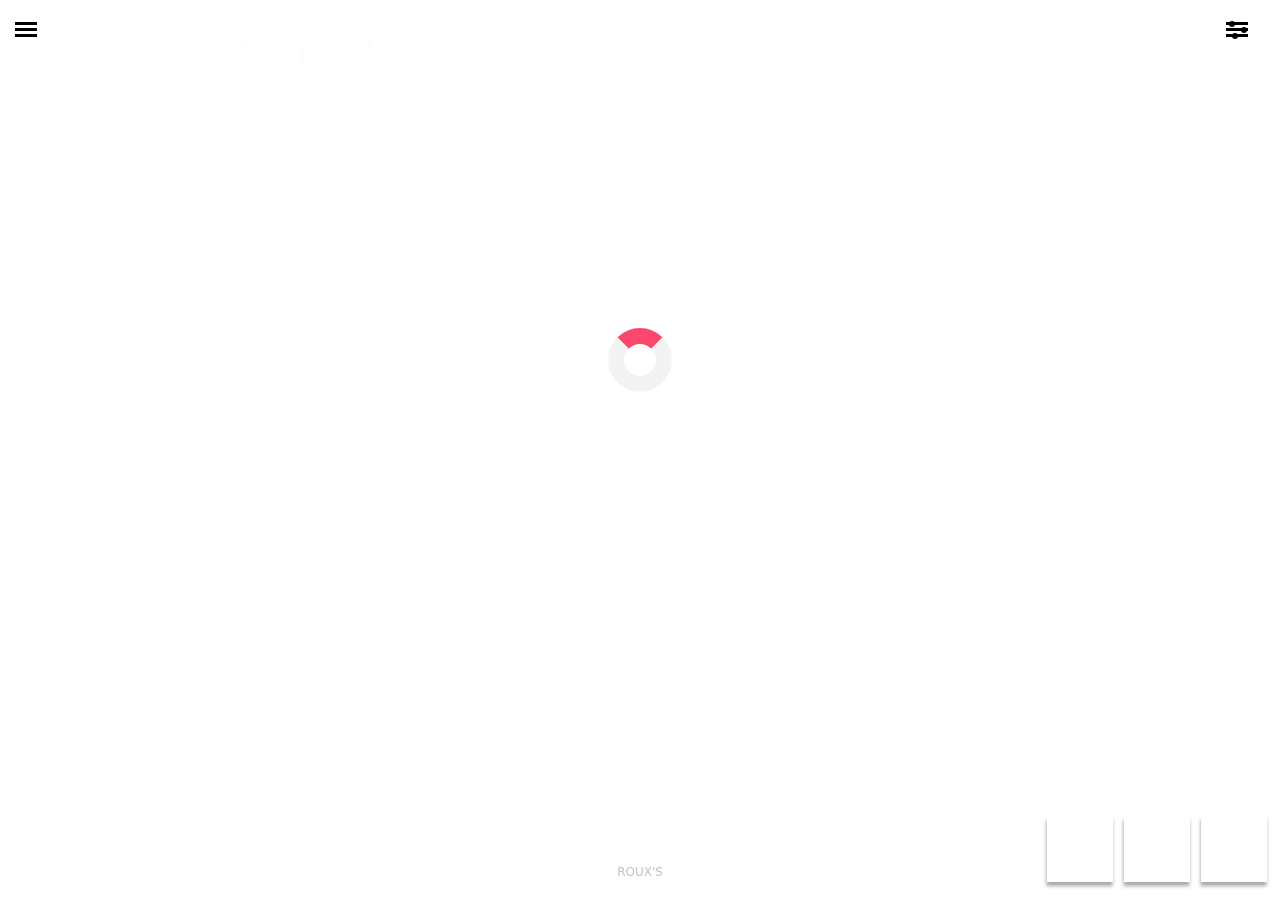
<file: index.html>
<!DOCTYPE html>
<html lang="en">
  <head>
    <meta charset="utf-8" />
    <meta name="viewport" content="width=device-width, initial-scale=1.0" />
    <title>ROUX'S NFT Gallery</title>
    <link
  rel="apple-touch-icon"
  sizes="57x57"
  href="img/icon/apple-icon-57x57.png"
/>
<link
  rel="apple-touch-icon"
  sizes="60x60"
  href="img/icon/apple-icon-60x60.png"
/>
<link
  rel="apple-touch-icon"
  sizes="72x72"
  href="img/icon/apple-icon-72x72.png"
/>
<link
  rel="apple-touch-icon"
  sizes="76x76"
  href="img/icon/apple-icon-76x76.png"
/>
<link
  rel="apple-touch-icon"
  sizes="114x114"
  href="img/icon/apple-icon-114x114.png"
/>
<link
  rel="apple-touch-icon"
  sizes="120x120"
  href="img/icon/apple-icon-120x120.png"
/>
<link
  rel="apple-touch-icon"
  sizes="144x144"
  href="img/icon/apple-icon-144x144.png"
/>
<link
  rel="apple-touch-icon"
  sizes="152x152"
  href="img/icon/apple-icon-152x152.png"
/>
<link
  rel="apple-touch-icon"
  sizes="180x180"
  href="img/icon/apple-icon-180x180.png"
/>
<link
  rel="icon"
  type="image/png"
  sizes="192x192"
  href="img/icon/android-icon-192x192.png"
/>
<link
  rel="icon"
  type="image/png"
  sizes="32x32"
  href="img/icon/favicon-32x32.png"
/>
<link
  rel="icon"
  type="image/png"
  sizes="96x96"
  href="img/icon/favicon-96x96.png"
/>
<link
  rel="icon"
  type="image/png"
  sizes="16x16"
  href="img/icon/favicon-16x16.png"
/>
<link rel="manifest" href="img/icon/manifest.json" />
<meta name="msapplication-TileColor" content="#ffffff" />
<meta name="msapplication-TileImage" content="img/icon/ms-icon-144x144.png" />
<meta content="img/icon/browserconfig.xml" name="msapplication-config" />
<meta name="theme-color" content="#ffffff" />

    <link href="css/style.css" rel="stylesheet" />
  <link rel="preload" href="https://i.seadn.io/gcs/files/5c4811571636a7dc74a3a1348f6153eb.jpg?auto=format&w=1920" as="image" />
<link rel="preload" href="https://i.seadn.io/gcs/files/513e7a757e3d2f49551c4388238f15e0.png?auto=format&w=1920" as="image" />
<link rel="preload" href="https://i.seadn.io/gcs/files/bf8667db29b1ec5d39a3b8722381f200.png?auto=format&w=1920" as="image" />
<link rel="preload" href="https://i.seadn.io/gcs/files/130020426a19321deca9bbe7abb195d9.png?auto=format&w=1920" as="image" />
<link rel="preload" href="https://i.seadn.io/gcs/files/77a75f4fe7370e318798e4c85c5a6feb.png?auto=format&w=1920" as="image" />
<link rel="preload" href="img/white.jpg" as="image" />
</head>
  <body>
    <!-- Menu -->
    <input type="checkbox" class="open-menu" id="open-menu" />
    <label for="open-menu" class="menu-icon-toggle">
      <div class="menu-icon menu-icon-diagonal part-1"></div>
      <div class="menu-icon menu-icon-horizontal"></div>
      <div class="menu-icon menu-icon-diagonal part-2"></div>
    </label>
    <div id="sidebar-menu">
      <ul class="sidebar-menu-inner">
        <li>
          <a href="https://rouxs.art/">ROUX'S</a><span>Art for everyone</span>
        </li>
        <li class="disabled"><a href="#">Connect</a></li>
        <li class="disabled">
          <a href="#">Go to NFT</a>
        </li>
        <li class="disabled">
          <a href="#">Go to Collection</a>
        </li>
        <li class="disabled">
          <a href="#">Go to Artist</a>
        </li>
        <li>
          <a href="about.html">About</a>
        </li>
        <li>
          <a href="help.html">Help</a>
        </li>
        <li class="desktop-only">
          <div class="social-icon black-fill">
            <a href="https://discord.gg/4KnRPuVMCX" target="_blank">
              <svg
                role="img"
                viewBox="0 0 24 24"
                xmlns="http://www.w3.org/2000/svg"
              >
                <title>Discord</title>
                <path
                  d="M20.317 4.3698a19.7913 19.7913 0 00-4.8851-1.5152.0741.0741 0 00-.0785.0371c-.211.3753-.4447.8648-.6083 1.2495-1.8447-.2762-3.68-.2762-5.4868 0-.1636-.3933-.4058-.8742-.6177-1.2495a.077.077 0 00-.0785-.037 19.7363 19.7363 0 00-4.8852 1.515.0699.0699 0 00-.0321.0277C.5334 9.0458-.319 13.5799.0992 18.0578a.0824.0824 0 00.0312.0561c2.0528 1.5076 4.0413 2.4228 5.9929 3.0294a.0777.0777 0 00.0842-.0276c.4616-.6304.8731-1.2952 1.226-1.9942a.076.076 0 00-.0416-.1057c-.6528-.2476-1.2743-.5495-1.8722-.8923a.077.077 0 01-.0076-.1277c.1258-.0943.2517-.1923.3718-.2914a.0743.0743 0 01.0776-.0105c3.9278 1.7933 8.18 1.7933 12.0614 0a.0739.0739 0 01.0785.0095c.1202.099.246.1981.3728.2924a.077.077 0 01-.0066.1276 12.2986 12.2986 0 01-1.873.8914.0766.0766 0 00-.0407.1067c.3604.698.7719 1.3628 1.225 1.9932a.076.076 0 00.0842.0286c1.961-.6067 3.9495-1.5219 6.0023-3.0294a.077.077 0 00.0313-.0552c.5004-5.177-.8382-9.6739-3.5485-13.6604a.061.061 0 00-.0312-.0286zM8.02 15.3312c-1.1825 0-2.1569-1.0857-2.1569-2.419 0-1.3332.9555-2.4189 2.157-2.4189 1.2108 0 2.1757 1.0952 2.1568 2.419 0 1.3332-.9555 2.4189-2.1569 2.4189zm7.9748 0c-1.1825 0-2.1569-1.0857-2.1569-2.419 0-1.3332.9554-2.4189 2.1569-2.4189 1.2108 0 2.1757 1.0952 2.1568 2.419 0 1.3332-.946 2.4189-2.1568 2.4189Z"
                />
              </svg>
            </a>
          </div>
          <div class="social-icon black-fill">
            <a
              href="https://www.instagram.com/juliarouxbennett"
              target="_blank"
            >
              <svg
                role="img"
                viewBox="0 0 24 24"
                xmlns="http://www.w3.org/2000/svg"
              >
                <title>Instagram</title>
                <path
                  d="M12 0C8.74 0 8.333.015 7.053.072 5.775.132 4.905.333 4.14.63c-.789.306-1.459.717-2.126 1.384S.935 3.35.63 4.14C.333 4.905.131 5.775.072 7.053.012 8.333 0 8.74 0 12s.015 3.667.072 4.947c.06 1.277.261 2.148.558 2.913.306.788.717 1.459 1.384 2.126.667.666 1.336 1.079 2.126 1.384.766.296 1.636.499 2.913.558C8.333 23.988 8.74 24 12 24s3.667-.015 4.947-.072c1.277-.06 2.148-.262 2.913-.558.788-.306 1.459-.718 2.126-1.384.666-.667 1.079-1.335 1.384-2.126.296-.765.499-1.636.558-2.913.06-1.28.072-1.687.072-4.947s-.015-3.667-.072-4.947c-.06-1.277-.262-2.149-.558-2.913-.306-.789-.718-1.459-1.384-2.126C21.319 1.347 20.651.935 19.86.63c-.765-.297-1.636-.499-2.913-.558C15.667.012 15.26 0 12 0zm0 2.16c3.203 0 3.585.016 4.85.071 1.17.055 1.805.249 2.227.415.562.217.96.477 1.382.896.419.42.679.819.896 1.381.164.422.36 1.057.413 2.227.057 1.266.07 1.646.07 4.85s-.015 3.585-.074 4.85c-.061 1.17-.256 1.805-.421 2.227-.224.562-.479.96-.899 1.382-.419.419-.824.679-1.38.896-.42.164-1.065.36-2.235.413-1.274.057-1.649.07-4.859.07-3.211 0-3.586-.015-4.859-.074-1.171-.061-1.816-.256-2.236-.421-.569-.224-.96-.479-1.379-.899-.421-.419-.69-.824-.9-1.38-.165-.42-.359-1.065-.42-2.235-.045-1.26-.061-1.649-.061-4.844 0-3.196.016-3.586.061-4.861.061-1.17.255-1.814.42-2.234.21-.57.479-.96.9-1.381.419-.419.81-.689 1.379-.898.42-.166 1.051-.361 2.221-.421 1.275-.045 1.65-.06 4.859-.06l.045.03zm0 3.678c-3.405 0-6.162 2.76-6.162 6.162 0 3.405 2.76 6.162 6.162 6.162 3.405 0 6.162-2.76 6.162-6.162 0-3.405-2.76-6.162-6.162-6.162zM12 16c-2.21 0-4-1.79-4-4s1.79-4 4-4 4 1.79 4 4-1.79 4-4 4zm7.846-10.405c0 .795-.646 1.44-1.44 1.44-.795 0-1.44-.646-1.44-1.44 0-.794.646-1.439 1.44-1.439.793-.001 1.44.645 1.44 1.439z"
                />
              </svg>
            </a>
          </div>
          <div class="social-icon black-fill">
            <a href="https://twitter.com/Juliarouxnft" target="_blank">
              <svg
                role="img"
                viewBox="0 0 24 24"
                xmlns="http://www.w3.org/2000/svg"
              >
                <title>Twitter</title>
                <path
                  d="M23.953 4.57a10 10 0 01-2.825.775 4.958 4.958 0 002.163-2.723c-.951.555-2.005.959-3.127 1.184a4.92 4.92 0 00-8.384 4.482C7.69 8.095 4.067 6.13 1.64 3.162a4.822 4.822 0 00-.666 2.475c0 1.71.87 3.213 2.188 4.096a4.904 4.904 0 01-2.228-.616v.06a4.923 4.923 0 003.946 4.827 4.996 4.996 0 01-2.212.085 4.936 4.936 0 004.604 3.417 9.867 9.867 0 01-6.102 2.105c-.39 0-.779-.023-1.17-.067a13.995 13.995 0 007.557 2.209c9.053 0 13.998-7.496 13.998-13.985 0-.21 0-.42-.015-.63A9.935 9.935 0 0024 4.59z"
                />
              </svg>
            </a>
          </div>
        </li>
      </ul>
    </div>
    <!-- Logo -->
    <div class="logo-container">
      <a class="logo-link" href="https://rouxs.art/" title="ROUX'S Home"
        ><img src="img/rouxs-logo.png" alt="ROUX'S NFT Gallery Home" />
      </a>
    </div>
    <!-- Filters -->
    <input type="checkbox" class="open-filters-menu" id="open-filters-menu" />
    <label for="open-filters-menu" class="filters-icon-toggle">
      <div class="filters-icon filters-icon-diagonal part-1"></div>
      <div class="filters-icon filters-icon-horizontal"></div>
      <div class="filters-icon filters-icon-diagonal part-2"></div>
    </label>
    <div id="filters-menu">
      <ul class="filters-menu-inner">
        <li class="filters-menu-categories-rouxs-title">
          <a href="https://rouxs.art/">ROUX'S</a><span>Art for everyone</span>
        </li>
        <li class="filters-menu-categories-title">Filter by category</li>
        <li class="filters-category all active">All</li>
        <li class="filters-category horror">Horror</li>
        <li class="filters-category action">Action</li>
        <li class="filters-category comedy">Comedy</li>
        <li class="filters-category adventure">Adventure</li>
        <li class="filters-category dramatic">Dramatic</li>
        <li class="filters-category romance">Romance</li>
        <li class="filters-category animation">Animation</li>
        <li class="filters-category sensualy">Sensualy</li>
      </ul>
    </div>
    <div class="page"><div id="vertical-carousel" class="carousel">
    <a class="romance" href="https://opensea.io/assets/ethereum/0x495f947276749ce646f68ac8c248420045cb7b5e/58823941570320015409893034331621013598525070079628590738072100093101319651329/" target="_blank" ><div class="carousel-item active" style="background-image: url(https://i.seadn.io/gcs/files/5c4811571636a7dc74a3a1348f6153eb.jpg?auto=format&w=1920);background-position: 20% 90%" ""></div></a>
<a class="animation" href="https://opensea.io/assets/ethereum/0x495f947276749ce646f68ac8c248420045cb7b5e/79676162563385138149205193539284923025124505264502668177815657814941029629953/" target="_blank" ><div class="carousel-item" style="background-image: url(https://i.seadn.io/gcs/files/513e7a757e3d2f49551c4388238f15e0.png?auto=format&w=1920);background-position: 10% 50%" ""></div></a>
<a class="dramatic" href="https://opensea.io/assets/ethereum/0x495f947276749ce646f68ac8c248420045cb7b5e/79676162563385138149205193539284923025124505264502668177815657828135169163265/" target="_blank" ><div class="carousel-item side-icon-menu-color-#FC466B" style="background-image: url(https://i.seadn.io/gcs/files/bf8667db29b1ec5d39a3b8722381f200.png?auto=format&w=1920);" " logo-color-filter="invert(41%) sepia(74%) saturate(3643%) hue-rotate(325deg) brightness(107%) contrast(98%)""></div></a>
<a class="sensualy" href="https://opensea.io/assets/ethereum/0x495f947276749ce646f68ac8c248420045cb7b5e/58823941570320015409893034331621013598525070079628590738072100082106203373668/" target="_blank" ><div class="carousel-item" style="background-image: url(https://i.seadn.io/gcs/files/130020426a19321deca9bbe7abb195d9.png?auto=format&w=1920);background-position: 20% 70%" ""></div></a>
<a class="sensualy" href="https://opensea.io/assets/ethereum/0x495f947276749ce646f68ac8c248420045cb7b5e/58823941570320015409893034331621013598525070079628590738072100078807668490340/" target="_blank" ><div class="carousel-item" style="background-image: url(https://i.seadn.io/gcs/files/77a75f4fe7370e318798e4c85c5a6feb.png?auto=format&w=1920);background-position: 20% 70%" ""></div></a>
<a class="" href="#" target="_blank" onclick="return false;"><div class="carousel-item last" style="background-image: url(img/white.jpg);" ""><div class="last-carousel-item-content">ROUX'S - Art for everyone.</div>;</div></a>

  </div>
</div>
</div>
  <!-- Footer -->
<div class="social-icons-container">
  <div class="social-icon ">
    <a href="https://discord.gg/4KnRPuVMCX" target="_blank">
      <svg role="img" viewBox="0 0 24 24" xmlns="http://www.w3.org/2000/svg">
        <title>Discord</title>
        <path
          d="M20.317 4.3698a19.7913 19.7913 0 00-4.8851-1.5152.0741.0741 0 00-.0785.0371c-.211.3753-.4447.8648-.6083 1.2495-1.8447-.2762-3.68-.2762-5.4868 0-.1636-.3933-.4058-.8742-.6177-1.2495a.077.077 0 00-.0785-.037 19.7363 19.7363 0 00-4.8852 1.515.0699.0699 0 00-.0321.0277C.5334 9.0458-.319 13.5799.0992 18.0578a.0824.0824 0 00.0312.0561c2.0528 1.5076 4.0413 2.4228 5.9929 3.0294a.0777.0777 0 00.0842-.0276c.4616-.6304.8731-1.2952 1.226-1.9942a.076.076 0 00-.0416-.1057c-.6528-.2476-1.2743-.5495-1.8722-.8923a.077.077 0 01-.0076-.1277c.1258-.0943.2517-.1923.3718-.2914a.0743.0743 0 01.0776-.0105c3.9278 1.7933 8.18 1.7933 12.0614 0a.0739.0739 0 01.0785.0095c.1202.099.246.1981.3728.2924a.077.077 0 01-.0066.1276 12.2986 12.2986 0 01-1.873.8914.0766.0766 0 00-.0407.1067c.3604.698.7719 1.3628 1.225 1.9932a.076.076 0 00.0842.0286c1.961-.6067 3.9495-1.5219 6.0023-3.0294a.077.077 0 00.0313-.0552c.5004-5.177-.8382-9.6739-3.5485-13.6604a.061.061 0 00-.0312-.0286zM8.02 15.3312c-1.1825 0-2.1569-1.0857-2.1569-2.419 0-1.3332.9555-2.4189 2.157-2.4189 1.2108 0 2.1757 1.0952 2.1568 2.419 0 1.3332-.9555 2.4189-2.1569 2.4189zm7.9748 0c-1.1825 0-2.1569-1.0857-2.1569-2.419 0-1.3332.9554-2.4189 2.1569-2.4189 1.2108 0 2.1757 1.0952 2.1568 2.419 0 1.3332-.946 2.4189-2.1568 2.4189Z"
        />
      </svg>
    </a>
  </div>
  <div class="social-icon ">
    <a href="https://www.instagram.com/juliarouxbennett" target="_blank">
      <svg role="img" viewBox="0 0 24 24" xmlns="http://www.w3.org/2000/svg">
        <title>Instagram</title>
        <path
          d="M12 0C8.74 0 8.333.015 7.053.072 5.775.132 4.905.333 4.14.63c-.789.306-1.459.717-2.126 1.384S.935 3.35.63 4.14C.333 4.905.131 5.775.072 7.053.012 8.333 0 8.74 0 12s.015 3.667.072 4.947c.06 1.277.261 2.148.558 2.913.306.788.717 1.459 1.384 2.126.667.666 1.336 1.079 2.126 1.384.766.296 1.636.499 2.913.558C8.333 23.988 8.74 24 12 24s3.667-.015 4.947-.072c1.277-.06 2.148-.262 2.913-.558.788-.306 1.459-.718 2.126-1.384.666-.667 1.079-1.335 1.384-2.126.296-.765.499-1.636.558-2.913.06-1.28.072-1.687.072-4.947s-.015-3.667-.072-4.947c-.06-1.277-.262-2.149-.558-2.913-.306-.789-.718-1.459-1.384-2.126C21.319 1.347 20.651.935 19.86.63c-.765-.297-1.636-.499-2.913-.558C15.667.012 15.26 0 12 0zm0 2.16c3.203 0 3.585.016 4.85.071 1.17.055 1.805.249 2.227.415.562.217.96.477 1.382.896.419.42.679.819.896 1.381.164.422.36 1.057.413 2.227.057 1.266.07 1.646.07 4.85s-.015 3.585-.074 4.85c-.061 1.17-.256 1.805-.421 2.227-.224.562-.479.96-.899 1.382-.419.419-.824.679-1.38.896-.42.164-1.065.36-2.235.413-1.274.057-1.649.07-4.859.07-3.211 0-3.586-.015-4.859-.074-1.171-.061-1.816-.256-2.236-.421-.569-.224-.96-.479-1.379-.899-.421-.419-.69-.824-.9-1.38-.165-.42-.359-1.065-.42-2.235-.045-1.26-.061-1.649-.061-4.844 0-3.196.016-3.586.061-4.861.061-1.17.255-1.814.42-2.234.21-.57.479-.96.9-1.381.419-.419.81-.689 1.379-.898.42-.166 1.051-.361 2.221-.421 1.275-.045 1.65-.06 4.859-.06l.045.03zm0 3.678c-3.405 0-6.162 2.76-6.162 6.162 0 3.405 2.76 6.162 6.162 6.162 3.405 0 6.162-2.76 6.162-6.162 0-3.405-2.76-6.162-6.162-6.162zM12 16c-2.21 0-4-1.79-4-4s1.79-4 4-4 4 1.79 4 4-1.79 4-4 4zm7.846-10.405c0 .795-.646 1.44-1.44 1.44-.795 0-1.44-.646-1.44-1.44 0-.794.646-1.439 1.44-1.439.793-.001 1.44.645 1.44 1.439z"
        />
      </svg>
    </a>
  </div>
  <div class="social-icon ">
    <a href="https://twitter.com/Juliarouxnft" target="_blank">
      <svg role="img" viewBox="0 0 24 24" xmlns="http://www.w3.org/2000/svg">
        <title>Twitter</title>
        <path
          d="M23.953 4.57a10 10 0 01-2.825.775 4.958 4.958 0 002.163-2.723c-.951.555-2.005.959-3.127 1.184a4.92 4.92 0 00-8.384 4.482C7.69 8.095 4.067 6.13 1.64 3.162a4.822 4.822 0 00-.666 2.475c0 1.71.87 3.213 2.188 4.096a4.904 4.904 0 01-2.228-.616v.06a4.923 4.923 0 003.946 4.827 4.996 4.996 0 01-2.212.085 4.936 4.936 0 004.604 3.417 9.867 9.867 0 01-6.102 2.105c-.39 0-.779-.023-1.17-.067a13.995 13.995 0 007.557 2.209c9.053 0 13.998-7.496 13.998-13.985 0-.21 0-.42-.015-.63A9.935 9.935 0 0024 4.59z"
        />
      </svg>
    </a>
  </div>
</div>
<footer class="footer">
  <p class="copyright">ROUX'S</p>
</footer>
<script src="js/index.js"></script>
<script src="js/carousel.js"></script>
<script src="js/filters.js"></script>
</body>
</html>
</file>
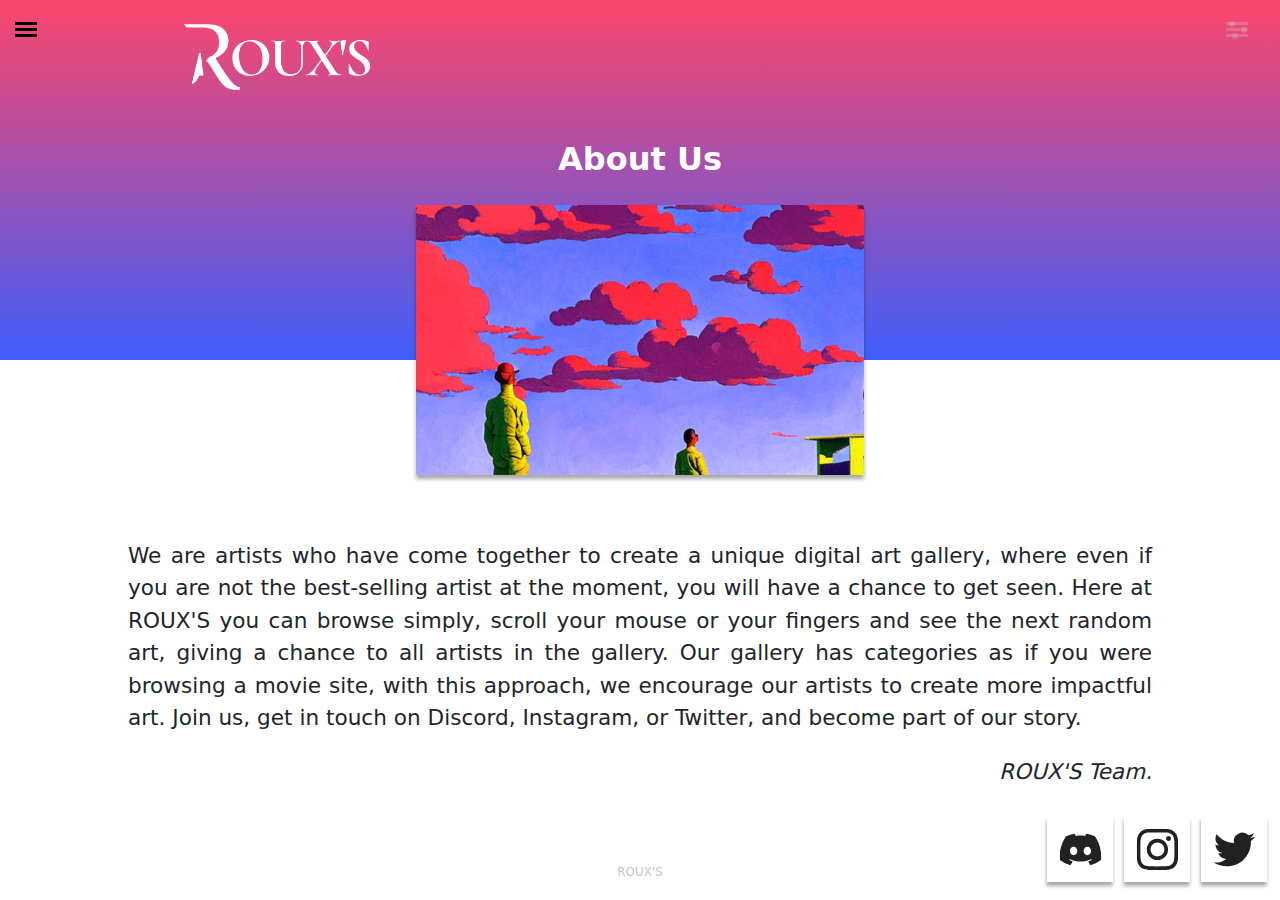
<file: about.html>
<!DOCTYPE html>
<html lang="en">
  <head>
    <meta charset="utf-8" />
    <meta name="viewport" content="width=device-width, initial-scale=1.0" />
    <title>ROUX'S NFT Gallery - About</title>
    <link
  rel="apple-touch-icon"
  sizes="57x57"
  href="img/icon/apple-icon-57x57.png"
/>
<link
  rel="apple-touch-icon"
  sizes="60x60"
  href="img/icon/apple-icon-60x60.png"
/>
<link
  rel="apple-touch-icon"
  sizes="72x72"
  href="img/icon/apple-icon-72x72.png"
/>
<link
  rel="apple-touch-icon"
  sizes="76x76"
  href="img/icon/apple-icon-76x76.png"
/>
<link
  rel="apple-touch-icon"
  sizes="114x114"
  href="img/icon/apple-icon-114x114.png"
/>
<link
  rel="apple-touch-icon"
  sizes="120x120"
  href="img/icon/apple-icon-120x120.png"
/>
<link
  rel="apple-touch-icon"
  sizes="144x144"
  href="img/icon/apple-icon-144x144.png"
/>
<link
  rel="apple-touch-icon"
  sizes="152x152"
  href="img/icon/apple-icon-152x152.png"
/>
<link
  rel="apple-touch-icon"
  sizes="180x180"
  href="img/icon/apple-icon-180x180.png"
/>
<link
  rel="icon"
  type="image/png"
  sizes="192x192"
  href="img/icon/android-icon-192x192.png"
/>
<link
  rel="icon"
  type="image/png"
  sizes="32x32"
  href="img/icon/favicon-32x32.png"
/>
<link
  rel="icon"
  type="image/png"
  sizes="96x96"
  href="img/icon/favicon-96x96.png"
/>
<link
  rel="icon"
  type="image/png"
  sizes="16x16"
  href="img/icon/favicon-16x16.png"
/>
<link rel="manifest" href="img/icon/manifest.json" />
<meta name="msapplication-TileColor" content="#ffffff" />
<meta name="msapplication-TileImage" content="img/icon/ms-icon-144x144.png" />
<meta content="img/icon/browserconfig.xml" name="msapplication-config" />
<meta name="theme-color" content="#ffffff" />

    <link href="css/style.css" rel="stylesheet" />
  </head>
  <body>
    <!-- Menu -->
    <input type="checkbox" class="open-menu" id="open-menu" />
    <label for="open-menu" class="menu-icon-toggle">
      <div class="menu-icon menu-icon-diagonal part-1"></div>
      <div class="menu-icon menu-icon-horizontal"></div>
      <div class="menu-icon menu-icon-diagonal part-2"></div>
    </label>
    <div id="sidebar-menu">
      <ul class="sidebar-menu-inner">
        <li>
          <a href="https://rouxs.art/">ROUX'S</a><span>Art for everyone</span>
        </li>
        <li class="disabled"><a href="#">Connect</a></li>
        <li class="disabled">
          <a href="#">Go to NFT</a>
        </li>
        <li class="disabled">
          <a href="#">Go to Collection</a>
        </li>
        <li class="disabled">
          <a href="#">Go to Artist</a>
        </li>
        <li>
          <a href="about.html">About</a>
        </li>
        <li>
          <a href="help.html">Help</a>
        </li>
        <li class="desktop-only">
          <div class="social-icon black-fill">
            <a href="https://discord.gg/4KnRPuVMCX" target="_blank">
              <svg
                role="img"
                viewBox="0 0 24 24"
                xmlns="http://www.w3.org/2000/svg"
              >
                <title>Discord</title>
                <path
                  d="M20.317 4.3698a19.7913 19.7913 0 00-4.8851-1.5152.0741.0741 0 00-.0785.0371c-.211.3753-.4447.8648-.6083 1.2495-1.8447-.2762-3.68-.2762-5.4868 0-.1636-.3933-.4058-.8742-.6177-1.2495a.077.077 0 00-.0785-.037 19.7363 19.7363 0 00-4.8852 1.515.0699.0699 0 00-.0321.0277C.5334 9.0458-.319 13.5799.0992 18.0578a.0824.0824 0 00.0312.0561c2.0528 1.5076 4.0413 2.4228 5.9929 3.0294a.0777.0777 0 00.0842-.0276c.4616-.6304.8731-1.2952 1.226-1.9942a.076.076 0 00-.0416-.1057c-.6528-.2476-1.2743-.5495-1.8722-.8923a.077.077 0 01-.0076-.1277c.1258-.0943.2517-.1923.3718-.2914a.0743.0743 0 01.0776-.0105c3.9278 1.7933 8.18 1.7933 12.0614 0a.0739.0739 0 01.0785.0095c.1202.099.246.1981.3728.2924a.077.077 0 01-.0066.1276 12.2986 12.2986 0 01-1.873.8914.0766.0766 0 00-.0407.1067c.3604.698.7719 1.3628 1.225 1.9932a.076.076 0 00.0842.0286c1.961-.6067 3.9495-1.5219 6.0023-3.0294a.077.077 0 00.0313-.0552c.5004-5.177-.8382-9.6739-3.5485-13.6604a.061.061 0 00-.0312-.0286zM8.02 15.3312c-1.1825 0-2.1569-1.0857-2.1569-2.419 0-1.3332.9555-2.4189 2.157-2.4189 1.2108 0 2.1757 1.0952 2.1568 2.419 0 1.3332-.9555 2.4189-2.1569 2.4189zm7.9748 0c-1.1825 0-2.1569-1.0857-2.1569-2.419 0-1.3332.9554-2.4189 2.1569-2.4189 1.2108 0 2.1757 1.0952 2.1568 2.419 0 1.3332-.946 2.4189-2.1568 2.4189Z"
                />
              </svg>
            </a>
          </div>
          <div class="social-icon black-fill">
            <a
              href="https://www.instagram.com/juliarouxbennett"
              target="_blank"
            >
              <svg
                role="img"
                viewBox="0 0 24 24"
                xmlns="http://www.w3.org/2000/svg"
              >
                <title>Instagram</title>
                <path
                  d="M12 0C8.74 0 8.333.015 7.053.072 5.775.132 4.905.333 4.14.63c-.789.306-1.459.717-2.126 1.384S.935 3.35.63 4.14C.333 4.905.131 5.775.072 7.053.012 8.333 0 8.74 0 12s.015 3.667.072 4.947c.06 1.277.261 2.148.558 2.913.306.788.717 1.459 1.384 2.126.667.666 1.336 1.079 2.126 1.384.766.296 1.636.499 2.913.558C8.333 23.988 8.74 24 12 24s3.667-.015 4.947-.072c1.277-.06 2.148-.262 2.913-.558.788-.306 1.459-.718 2.126-1.384.666-.667 1.079-1.335 1.384-2.126.296-.765.499-1.636.558-2.913.06-1.28.072-1.687.072-4.947s-.015-3.667-.072-4.947c-.06-1.277-.262-2.149-.558-2.913-.306-.789-.718-1.459-1.384-2.126C21.319 1.347 20.651.935 19.86.63c-.765-.297-1.636-.499-2.913-.558C15.667.012 15.26 0 12 0zm0 2.16c3.203 0 3.585.016 4.85.071 1.17.055 1.805.249 2.227.415.562.217.96.477 1.382.896.419.42.679.819.896 1.381.164.422.36 1.057.413 2.227.057 1.266.07 1.646.07 4.85s-.015 3.585-.074 4.85c-.061 1.17-.256 1.805-.421 2.227-.224.562-.479.96-.899 1.382-.419.419-.824.679-1.38.896-.42.164-1.065.36-2.235.413-1.274.057-1.649.07-4.859.07-3.211 0-3.586-.015-4.859-.074-1.171-.061-1.816-.256-2.236-.421-.569-.224-.96-.479-1.379-.899-.421-.419-.69-.824-.9-1.38-.165-.42-.359-1.065-.42-2.235-.045-1.26-.061-1.649-.061-4.844 0-3.196.016-3.586.061-4.861.061-1.17.255-1.814.42-2.234.21-.57.479-.96.9-1.381.419-.419.81-.689 1.379-.898.42-.166 1.051-.361 2.221-.421 1.275-.045 1.65-.06 4.859-.06l.045.03zm0 3.678c-3.405 0-6.162 2.76-6.162 6.162 0 3.405 2.76 6.162 6.162 6.162 3.405 0 6.162-2.76 6.162-6.162 0-3.405-2.76-6.162-6.162-6.162zM12 16c-2.21 0-4-1.79-4-4s1.79-4 4-4 4 1.79 4 4-1.79 4-4 4zm7.846-10.405c0 .795-.646 1.44-1.44 1.44-.795 0-1.44-.646-1.44-1.44 0-.794.646-1.439 1.44-1.439.793-.001 1.44.645 1.44 1.439z"
                />
              </svg>
            </a>
          </div>
          <div class="social-icon black-fill">
            <a href="https://twitter.com/Juliarouxnft" target="_blank">
              <svg
                role="img"
                viewBox="0 0 24 24"
                xmlns="http://www.w3.org/2000/svg"
              >
                <title>Twitter</title>
                <path
                  d="M23.953 4.57a10 10 0 01-2.825.775 4.958 4.958 0 002.163-2.723c-.951.555-2.005.959-3.127 1.184a4.92 4.92 0 00-8.384 4.482C7.69 8.095 4.067 6.13 1.64 3.162a4.822 4.822 0 00-.666 2.475c0 1.71.87 3.213 2.188 4.096a4.904 4.904 0 01-2.228-.616v.06a4.923 4.923 0 003.946 4.827 4.996 4.996 0 01-2.212.085 4.936 4.936 0 004.604 3.417 9.867 9.867 0 01-6.102 2.105c-.39 0-.779-.023-1.17-.067a13.995 13.995 0 007.557 2.209c9.053 0 13.998-7.496 13.998-13.985 0-.21 0-.42-.015-.63A9.935 9.935 0 0024 4.59z"
                />
              </svg>
            </a>
          </div>
        </li>
      </ul>
    </div>
    <!-- Logo -->
    <div class="logo-container">
      <a class="logo-link" href="https://rouxs.art/" title="ROUX'S Home"
        ><img src="img/rouxs-logo.png" alt="ROUX'S NFT Gallery Home" />
      </a>
    </div>
    <!-- Filters -->
    <input type="checkbox" class="open-filters-menu" id="open-filters-menu" />
    <label for="open-filters-menu" class="filters-icon-toggle">
      <div class="filters-icon filters-icon-diagonal part-1"></div>
      <div class="filters-icon filters-icon-horizontal"></div>
      <div class="filters-icon filters-icon-diagonal part-2"></div>
    </label>
    <div id="filters-menu">
      <ul class="filters-menu-inner">
        <li class="filters-menu-categories-rouxs-title">
          <a href="https://rouxs.art/">ROUX'S</a><span>Art for everyone</span>
        </li>
        <li class="filters-menu-categories-title">Filter by category</li>
        <li class="filters-category all active">All</li>
        <li class="filters-category horror">Horror</li>
        <li class="filters-category action">Action</li>
        <li class="filters-category comedy">Comedy</li>
        <li class="filters-category adventure">Adventure</li>
        <li class="filters-category dramatic">Dramatic</li>
        <li class="filters-category romance">Romance</li>
        <li class="filters-category animation">Animation</li>
        <li class="filters-category sensualy">Sensualy</li>
      </ul>
    </div>
    <div class="page"><!-- About -->
<div class="about-container">
  <div class="about-color-background">
    <div class="about-title"><h1>About Us</h1></div>
    <div class="about-image" style="background-image: url(img/about.png)"></div>
  </div>
  <div class="about-white-background">
    <div class="about-content">
      We are artists who have come together to create a unique digital art
      gallery, where even if you are not the best-selling artist at the moment,
      you will have a chance to get seen. Here at ROUX'S you can browse simply,
      scroll your mouse or your fingers and see the next random art, giving a
      chance to all artists in the gallery. Our gallery has categories as if you
      were browsing a movie site, with this approach, we encourage our artists
      to create more impactful art. Join us, get in touch on Discord, Instagram,
      or Twitter, and become part of our story.
      <br />
      <div class="about-content-signature"><i>ROUX'S Team.</i></div>
    </div>
  </div>
</div>
</div>
  <!-- Footer -->
<div class="social-icons-container">
  <div class="social-icon black-fill">
    <a href="https://discord.gg/4KnRPuVMCX" target="_blank">
      <svg role="img" viewBox="0 0 24 24" xmlns="http://www.w3.org/2000/svg">
        <title>Discord</title>
        <path
          d="M20.317 4.3698a19.7913 19.7913 0 00-4.8851-1.5152.0741.0741 0 00-.0785.0371c-.211.3753-.4447.8648-.6083 1.2495-1.8447-.2762-3.68-.2762-5.4868 0-.1636-.3933-.4058-.8742-.6177-1.2495a.077.077 0 00-.0785-.037 19.7363 19.7363 0 00-4.8852 1.515.0699.0699 0 00-.0321.0277C.5334 9.0458-.319 13.5799.0992 18.0578a.0824.0824 0 00.0312.0561c2.0528 1.5076 4.0413 2.4228 5.9929 3.0294a.0777.0777 0 00.0842-.0276c.4616-.6304.8731-1.2952 1.226-1.9942a.076.076 0 00-.0416-.1057c-.6528-.2476-1.2743-.5495-1.8722-.8923a.077.077 0 01-.0076-.1277c.1258-.0943.2517-.1923.3718-.2914a.0743.0743 0 01.0776-.0105c3.9278 1.7933 8.18 1.7933 12.0614 0a.0739.0739 0 01.0785.0095c.1202.099.246.1981.3728.2924a.077.077 0 01-.0066.1276 12.2986 12.2986 0 01-1.873.8914.0766.0766 0 00-.0407.1067c.3604.698.7719 1.3628 1.225 1.9932a.076.076 0 00.0842.0286c1.961-.6067 3.9495-1.5219 6.0023-3.0294a.077.077 0 00.0313-.0552c.5004-5.177-.8382-9.6739-3.5485-13.6604a.061.061 0 00-.0312-.0286zM8.02 15.3312c-1.1825 0-2.1569-1.0857-2.1569-2.419 0-1.3332.9555-2.4189 2.157-2.4189 1.2108 0 2.1757 1.0952 2.1568 2.419 0 1.3332-.9555 2.4189-2.1569 2.4189zm7.9748 0c-1.1825 0-2.1569-1.0857-2.1569-2.419 0-1.3332.9554-2.4189 2.1569-2.4189 1.2108 0 2.1757 1.0952 2.1568 2.419 0 1.3332-.946 2.4189-2.1568 2.4189Z"
        />
      </svg>
    </a>
  </div>
  <div class="social-icon black-fill">
    <a href="https://www.instagram.com/juliarouxbennett" target="_blank">
      <svg role="img" viewBox="0 0 24 24" xmlns="http://www.w3.org/2000/svg">
        <title>Instagram</title>
        <path
          d="M12 0C8.74 0 8.333.015 7.053.072 5.775.132 4.905.333 4.14.63c-.789.306-1.459.717-2.126 1.384S.935 3.35.63 4.14C.333 4.905.131 5.775.072 7.053.012 8.333 0 8.74 0 12s.015 3.667.072 4.947c.06 1.277.261 2.148.558 2.913.306.788.717 1.459 1.384 2.126.667.666 1.336 1.079 2.126 1.384.766.296 1.636.499 2.913.558C8.333 23.988 8.74 24 12 24s3.667-.015 4.947-.072c1.277-.06 2.148-.262 2.913-.558.788-.306 1.459-.718 2.126-1.384.666-.667 1.079-1.335 1.384-2.126.296-.765.499-1.636.558-2.913.06-1.28.072-1.687.072-4.947s-.015-3.667-.072-4.947c-.06-1.277-.262-2.149-.558-2.913-.306-.789-.718-1.459-1.384-2.126C21.319 1.347 20.651.935 19.86.63c-.765-.297-1.636-.499-2.913-.558C15.667.012 15.26 0 12 0zm0 2.16c3.203 0 3.585.016 4.85.071 1.17.055 1.805.249 2.227.415.562.217.96.477 1.382.896.419.42.679.819.896 1.381.164.422.36 1.057.413 2.227.057 1.266.07 1.646.07 4.85s-.015 3.585-.074 4.85c-.061 1.17-.256 1.805-.421 2.227-.224.562-.479.96-.899 1.382-.419.419-.824.679-1.38.896-.42.164-1.065.36-2.235.413-1.274.057-1.649.07-4.859.07-3.211 0-3.586-.015-4.859-.074-1.171-.061-1.816-.256-2.236-.421-.569-.224-.96-.479-1.379-.899-.421-.419-.69-.824-.9-1.38-.165-.42-.359-1.065-.42-2.235-.045-1.26-.061-1.649-.061-4.844 0-3.196.016-3.586.061-4.861.061-1.17.255-1.814.42-2.234.21-.57.479-.96.9-1.381.419-.419.81-.689 1.379-.898.42-.166 1.051-.361 2.221-.421 1.275-.045 1.65-.06 4.859-.06l.045.03zm0 3.678c-3.405 0-6.162 2.76-6.162 6.162 0 3.405 2.76 6.162 6.162 6.162 3.405 0 6.162-2.76 6.162-6.162 0-3.405-2.76-6.162-6.162-6.162zM12 16c-2.21 0-4-1.79-4-4s1.79-4 4-4 4 1.79 4 4-1.79 4-4 4zm7.846-10.405c0 .795-.646 1.44-1.44 1.44-.795 0-1.44-.646-1.44-1.44 0-.794.646-1.439 1.44-1.439.793-.001 1.44.645 1.44 1.439z"
        />
      </svg>
    </a>
  </div>
  <div class="social-icon black-fill">
    <a href="https://twitter.com/Juliarouxnft" target="_blank">
      <svg role="img" viewBox="0 0 24 24" xmlns="http://www.w3.org/2000/svg">
        <title>Twitter</title>
        <path
          d="M23.953 4.57a10 10 0 01-2.825.775 4.958 4.958 0 002.163-2.723c-.951.555-2.005.959-3.127 1.184a4.92 4.92 0 00-8.384 4.482C7.69 8.095 4.067 6.13 1.64 3.162a4.822 4.822 0 00-.666 2.475c0 1.71.87 3.213 2.188 4.096a4.904 4.904 0 01-2.228-.616v.06a4.923 4.923 0 003.946 4.827 4.996 4.996 0 01-2.212.085 4.936 4.936 0 004.604 3.417 9.867 9.867 0 01-6.102 2.105c-.39 0-.779-.023-1.17-.067a13.995 13.995 0 007.557 2.209c9.053 0 13.998-7.496 13.998-13.985 0-.21 0-.42-.015-.63A9.935 9.935 0 0024 4.59z"
        />
      </svg>
    </a>
  </div>
</div>
<footer class="footer">
  <p class="copyright">ROUX'S</p>
</footer>
<script src="js/index.js"></script>
</body>
</html>
</file>
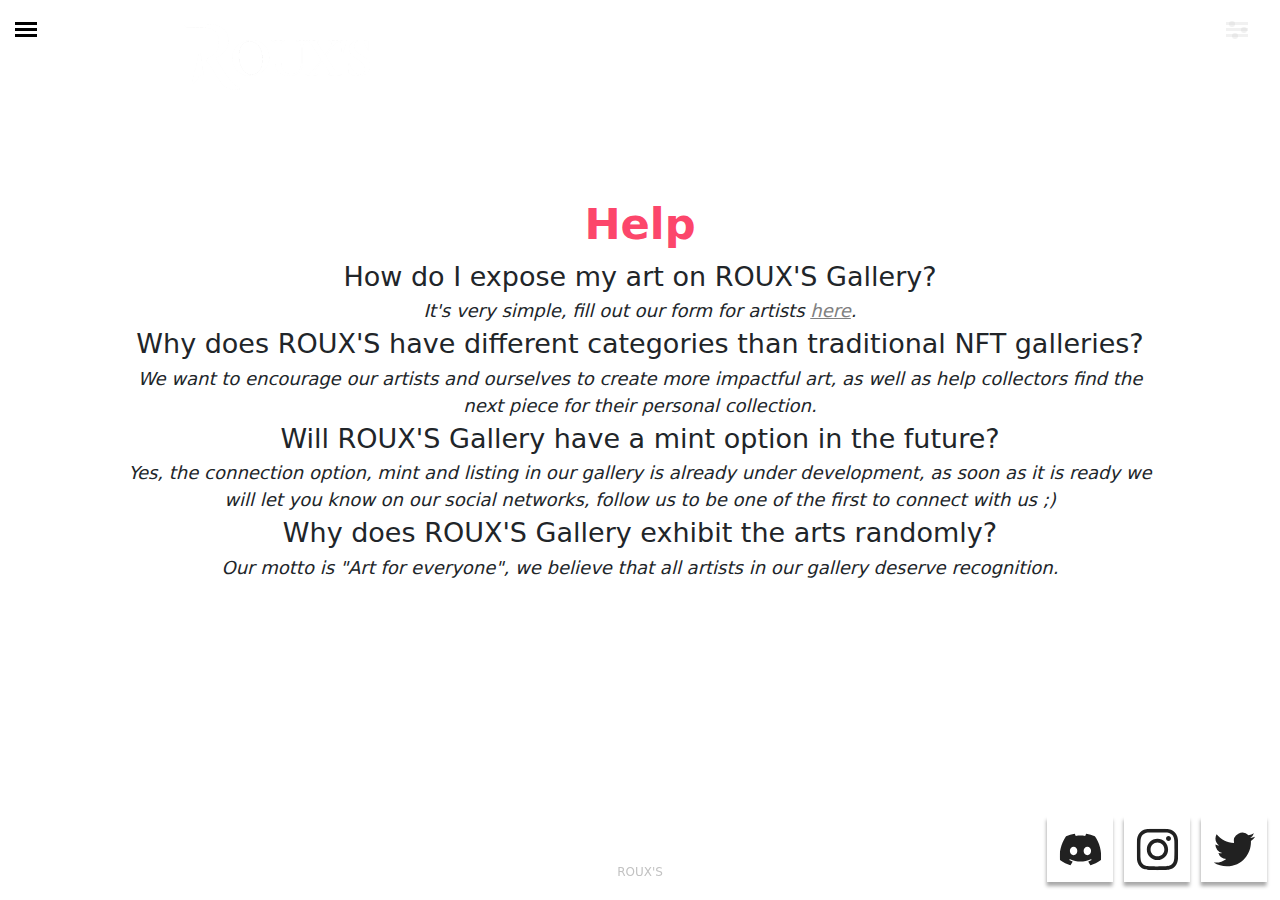
<file: help.html>
<!DOCTYPE html>
<html lang="en">
  <head>
    <meta charset="utf-8" />
    <meta name="viewport" content="width=device-width, initial-scale=1.0" />
    <title>ROUX'S NFT Gallery - Help</title>
    <link
  rel="apple-touch-icon"
  sizes="57x57"
  href="img/icon/apple-icon-57x57.png"
/>
<link
  rel="apple-touch-icon"
  sizes="60x60"
  href="img/icon/apple-icon-60x60.png"
/>
<link
  rel="apple-touch-icon"
  sizes="72x72"
  href="img/icon/apple-icon-72x72.png"
/>
<link
  rel="apple-touch-icon"
  sizes="76x76"
  href="img/icon/apple-icon-76x76.png"
/>
<link
  rel="apple-touch-icon"
  sizes="114x114"
  href="img/icon/apple-icon-114x114.png"
/>
<link
  rel="apple-touch-icon"
  sizes="120x120"
  href="img/icon/apple-icon-120x120.png"
/>
<link
  rel="apple-touch-icon"
  sizes="144x144"
  href="img/icon/apple-icon-144x144.png"
/>
<link
  rel="apple-touch-icon"
  sizes="152x152"
  href="img/icon/apple-icon-152x152.png"
/>
<link
  rel="apple-touch-icon"
  sizes="180x180"
  href="img/icon/apple-icon-180x180.png"
/>
<link
  rel="icon"
  type="image/png"
  sizes="192x192"
  href="img/icon/android-icon-192x192.png"
/>
<link
  rel="icon"
  type="image/png"
  sizes="32x32"
  href="img/icon/favicon-32x32.png"
/>
<link
  rel="icon"
  type="image/png"
  sizes="96x96"
  href="img/icon/favicon-96x96.png"
/>
<link
  rel="icon"
  type="image/png"
  sizes="16x16"
  href="img/icon/favicon-16x16.png"
/>
<link rel="manifest" href="img/icon/manifest.json" />
<meta name="msapplication-TileColor" content="#ffffff" />
<meta name="msapplication-TileImage" content="img/icon/ms-icon-144x144.png" />
<meta content="img/icon/browserconfig.xml" name="msapplication-config" />
<meta name="theme-color" content="#ffffff" />

    <link href="css/style.css" rel="stylesheet" />
  </head>
  <body>
    <!-- Menu -->
    <input type="checkbox" class="open-menu" id="open-menu" />
    <label for="open-menu" class="menu-icon-toggle">
      <div class="menu-icon menu-icon-diagonal part-1"></div>
      <div class="menu-icon menu-icon-horizontal"></div>
      <div class="menu-icon menu-icon-diagonal part-2"></div>
    </label>
    <div id="sidebar-menu">
      <ul class="sidebar-menu-inner">
        <li>
          <a href="https://rouxs.art/">ROUX'S</a><span>Art for everyone</span>
        </li>
        <li class="disabled"><a href="#">Connect</a></li>
        <li class="disabled">
          <a href="#">Go to NFT</a>
        </li>
        <li class="disabled">
          <a href="#">Go to Collection</a>
        </li>
        <li class="disabled">
          <a href="#">Go to Artist</a>
        </li>
        <li>
          <a href="about.html">About</a>
        </li>
        <li>
          <a href="help.html">Help</a>
        </li>
        <li class="desktop-only">
          <div class="social-icon black-fill">
            <a href="https://discord.gg/4KnRPuVMCX" target="_blank">
              <svg
                role="img"
                viewBox="0 0 24 24"
                xmlns="http://www.w3.org/2000/svg"
              >
                <title>Discord</title>
                <path
                  d="M20.317 4.3698a19.7913 19.7913 0 00-4.8851-1.5152.0741.0741 0 00-.0785.0371c-.211.3753-.4447.8648-.6083 1.2495-1.8447-.2762-3.68-.2762-5.4868 0-.1636-.3933-.4058-.8742-.6177-1.2495a.077.077 0 00-.0785-.037 19.7363 19.7363 0 00-4.8852 1.515.0699.0699 0 00-.0321.0277C.5334 9.0458-.319 13.5799.0992 18.0578a.0824.0824 0 00.0312.0561c2.0528 1.5076 4.0413 2.4228 5.9929 3.0294a.0777.0777 0 00.0842-.0276c.4616-.6304.8731-1.2952 1.226-1.9942a.076.076 0 00-.0416-.1057c-.6528-.2476-1.2743-.5495-1.8722-.8923a.077.077 0 01-.0076-.1277c.1258-.0943.2517-.1923.3718-.2914a.0743.0743 0 01.0776-.0105c3.9278 1.7933 8.18 1.7933 12.0614 0a.0739.0739 0 01.0785.0095c.1202.099.246.1981.3728.2924a.077.077 0 01-.0066.1276 12.2986 12.2986 0 01-1.873.8914.0766.0766 0 00-.0407.1067c.3604.698.7719 1.3628 1.225 1.9932a.076.076 0 00.0842.0286c1.961-.6067 3.9495-1.5219 6.0023-3.0294a.077.077 0 00.0313-.0552c.5004-5.177-.8382-9.6739-3.5485-13.6604a.061.061 0 00-.0312-.0286zM8.02 15.3312c-1.1825 0-2.1569-1.0857-2.1569-2.419 0-1.3332.9555-2.4189 2.157-2.4189 1.2108 0 2.1757 1.0952 2.1568 2.419 0 1.3332-.9555 2.4189-2.1569 2.4189zm7.9748 0c-1.1825 0-2.1569-1.0857-2.1569-2.419 0-1.3332.9554-2.4189 2.1569-2.4189 1.2108 0 2.1757 1.0952 2.1568 2.419 0 1.3332-.946 2.4189-2.1568 2.4189Z"
                />
              </svg>
            </a>
          </div>
          <div class="social-icon black-fill">
            <a
              href="https://www.instagram.com/juliarouxbennett"
              target="_blank"
            >
              <svg
                role="img"
                viewBox="0 0 24 24"
                xmlns="http://www.w3.org/2000/svg"
              >
                <title>Instagram</title>
                <path
                  d="M12 0C8.74 0 8.333.015 7.053.072 5.775.132 4.905.333 4.14.63c-.789.306-1.459.717-2.126 1.384S.935 3.35.63 4.14C.333 4.905.131 5.775.072 7.053.012 8.333 0 8.74 0 12s.015 3.667.072 4.947c.06 1.277.261 2.148.558 2.913.306.788.717 1.459 1.384 2.126.667.666 1.336 1.079 2.126 1.384.766.296 1.636.499 2.913.558C8.333 23.988 8.74 24 12 24s3.667-.015 4.947-.072c1.277-.06 2.148-.262 2.913-.558.788-.306 1.459-.718 2.126-1.384.666-.667 1.079-1.335 1.384-2.126.296-.765.499-1.636.558-2.913.06-1.28.072-1.687.072-4.947s-.015-3.667-.072-4.947c-.06-1.277-.262-2.149-.558-2.913-.306-.789-.718-1.459-1.384-2.126C21.319 1.347 20.651.935 19.86.63c-.765-.297-1.636-.499-2.913-.558C15.667.012 15.26 0 12 0zm0 2.16c3.203 0 3.585.016 4.85.071 1.17.055 1.805.249 2.227.415.562.217.96.477 1.382.896.419.42.679.819.896 1.381.164.422.36 1.057.413 2.227.057 1.266.07 1.646.07 4.85s-.015 3.585-.074 4.85c-.061 1.17-.256 1.805-.421 2.227-.224.562-.479.96-.899 1.382-.419.419-.824.679-1.38.896-.42.164-1.065.36-2.235.413-1.274.057-1.649.07-4.859.07-3.211 0-3.586-.015-4.859-.074-1.171-.061-1.816-.256-2.236-.421-.569-.224-.96-.479-1.379-.899-.421-.419-.69-.824-.9-1.38-.165-.42-.359-1.065-.42-2.235-.045-1.26-.061-1.649-.061-4.844 0-3.196.016-3.586.061-4.861.061-1.17.255-1.814.42-2.234.21-.57.479-.96.9-1.381.419-.419.81-.689 1.379-.898.42-.166 1.051-.361 2.221-.421 1.275-.045 1.65-.06 4.859-.06l.045.03zm0 3.678c-3.405 0-6.162 2.76-6.162 6.162 0 3.405 2.76 6.162 6.162 6.162 3.405 0 6.162-2.76 6.162-6.162 0-3.405-2.76-6.162-6.162-6.162zM12 16c-2.21 0-4-1.79-4-4s1.79-4 4-4 4 1.79 4 4-1.79 4-4 4zm7.846-10.405c0 .795-.646 1.44-1.44 1.44-.795 0-1.44-.646-1.44-1.44 0-.794.646-1.439 1.44-1.439.793-.001 1.44.645 1.44 1.439z"
                />
              </svg>
            </a>
          </div>
          <div class="social-icon black-fill">
            <a href="https://twitter.com/Juliarouxnft" target="_blank">
              <svg
                role="img"
                viewBox="0 0 24 24"
                xmlns="http://www.w3.org/2000/svg"
              >
                <title>Twitter</title>
                <path
                  d="M23.953 4.57a10 10 0 01-2.825.775 4.958 4.958 0 002.163-2.723c-.951.555-2.005.959-3.127 1.184a4.92 4.92 0 00-8.384 4.482C7.69 8.095 4.067 6.13 1.64 3.162a4.822 4.822 0 00-.666 2.475c0 1.71.87 3.213 2.188 4.096a4.904 4.904 0 01-2.228-.616v.06a4.923 4.923 0 003.946 4.827 4.996 4.996 0 01-2.212.085 4.936 4.936 0 004.604 3.417 9.867 9.867 0 01-6.102 2.105c-.39 0-.779-.023-1.17-.067a13.995 13.995 0 007.557 2.209c9.053 0 13.998-7.496 13.998-13.985 0-.21 0-.42-.015-.63A9.935 9.935 0 0024 4.59z"
                />
              </svg>
            </a>
          </div>
        </li>
      </ul>
    </div>
    <!-- Logo -->
    <div class="logo-container">
      <a class="logo-link" href="https://rouxs.art/" title="ROUX'S Home"
        ><img src="img/rouxs-logo.png" alt="ROUX'S NFT Gallery Home" />
      </a>
    </div>
    <!-- Filters -->
    <input type="checkbox" class="open-filters-menu" id="open-filters-menu" />
    <label for="open-filters-menu" class="filters-icon-toggle">
      <div class="filters-icon filters-icon-diagonal part-1"></div>
      <div class="filters-icon filters-icon-horizontal"></div>
      <div class="filters-icon filters-icon-diagonal part-2"></div>
    </label>
    <div id="filters-menu">
      <ul class="filters-menu-inner">
        <li class="filters-menu-categories-rouxs-title">
          <a href="https://rouxs.art/">ROUX'S</a><span>Art for everyone</span>
        </li>
        <li class="filters-menu-categories-title">Filter by category</li>
        <li class="filters-category all active">All</li>
        <li class="filters-category horror">Horror</li>
        <li class="filters-category action">Action</li>
        <li class="filters-category comedy">Comedy</li>
        <li class="filters-category adventure">Adventure</li>
        <li class="filters-category dramatic">Dramatic</li>
        <li class="filters-category romance">Romance</li>
        <li class="filters-category animation">Animation</li>
        <li class="filters-category sensualy">Sensualy</li>
      </ul>
    </div>
    <div class="page"><!-- JHelp -->
<div class="help-container">
  <div class="help-wrapper">
    <div class="help-title">Help</div>
    <div class="help-question">How do I expose my art on ROUX'S Gallery?</div>
    <div class="help-answer">
      It's very simple, fill out our form for artists
      <a href="https://forms.gle/ocCYBZXza7c4CbKH6" target="_blank">here</a>.
    </div>
    <div class="help-question">
      Why does ROUX'S have different categories than traditional NFT galleries?
    </div>
    <div class="help-answer">
      We want to encourage our artists and ourselves to create more impactful
      art, as well as help collectors find the next piece for their personal
      collection.
    </div>
    <div class="help-question">
      Will ROUX'S Gallery have a mint option in the future?
    </div>
    <div class="help-answer">
      Yes, the connection option, mint and listing in our gallery is already
      under development, as soon as it is ready we will let you know on our
      social networks, follow us to be one of the first to connect with us ;)
    </div>
    <div class="help-question">
      Why does ROUX'S Gallery exhibit the arts randomly?
    </div>
    <div class="help-answer">
      Our motto is "Art for everyone", we believe that all artists in our
      gallery deserve recognition.
    </div>
  </div>
</div>
</div>
  <!-- Footer -->
<div class="social-icons-container">
  <div class="social-icon black-fill">
    <a href="https://discord.gg/4KnRPuVMCX" target="_blank">
      <svg role="img" viewBox="0 0 24 24" xmlns="http://www.w3.org/2000/svg">
        <title>Discord</title>
        <path
          d="M20.317 4.3698a19.7913 19.7913 0 00-4.8851-1.5152.0741.0741 0 00-.0785.0371c-.211.3753-.4447.8648-.6083 1.2495-1.8447-.2762-3.68-.2762-5.4868 0-.1636-.3933-.4058-.8742-.6177-1.2495a.077.077 0 00-.0785-.037 19.7363 19.7363 0 00-4.8852 1.515.0699.0699 0 00-.0321.0277C.5334 9.0458-.319 13.5799.0992 18.0578a.0824.0824 0 00.0312.0561c2.0528 1.5076 4.0413 2.4228 5.9929 3.0294a.0777.0777 0 00.0842-.0276c.4616-.6304.8731-1.2952 1.226-1.9942a.076.076 0 00-.0416-.1057c-.6528-.2476-1.2743-.5495-1.8722-.8923a.077.077 0 01-.0076-.1277c.1258-.0943.2517-.1923.3718-.2914a.0743.0743 0 01.0776-.0105c3.9278 1.7933 8.18 1.7933 12.0614 0a.0739.0739 0 01.0785.0095c.1202.099.246.1981.3728.2924a.077.077 0 01-.0066.1276 12.2986 12.2986 0 01-1.873.8914.0766.0766 0 00-.0407.1067c.3604.698.7719 1.3628 1.225 1.9932a.076.076 0 00.0842.0286c1.961-.6067 3.9495-1.5219 6.0023-3.0294a.077.077 0 00.0313-.0552c.5004-5.177-.8382-9.6739-3.5485-13.6604a.061.061 0 00-.0312-.0286zM8.02 15.3312c-1.1825 0-2.1569-1.0857-2.1569-2.419 0-1.3332.9555-2.4189 2.157-2.4189 1.2108 0 2.1757 1.0952 2.1568 2.419 0 1.3332-.9555 2.4189-2.1569 2.4189zm7.9748 0c-1.1825 0-2.1569-1.0857-2.1569-2.419 0-1.3332.9554-2.4189 2.1569-2.4189 1.2108 0 2.1757 1.0952 2.1568 2.419 0 1.3332-.946 2.4189-2.1568 2.4189Z"
        />
      </svg>
    </a>
  </div>
  <div class="social-icon black-fill">
    <a href="https://www.instagram.com/juliarouxbennett" target="_blank">
      <svg role="img" viewBox="0 0 24 24" xmlns="http://www.w3.org/2000/svg">
        <title>Instagram</title>
        <path
          d="M12 0C8.74 0 8.333.015 7.053.072 5.775.132 4.905.333 4.14.63c-.789.306-1.459.717-2.126 1.384S.935 3.35.63 4.14C.333 4.905.131 5.775.072 7.053.012 8.333 0 8.74 0 12s.015 3.667.072 4.947c.06 1.277.261 2.148.558 2.913.306.788.717 1.459 1.384 2.126.667.666 1.336 1.079 2.126 1.384.766.296 1.636.499 2.913.558C8.333 23.988 8.74 24 12 24s3.667-.015 4.947-.072c1.277-.06 2.148-.262 2.913-.558.788-.306 1.459-.718 2.126-1.384.666-.667 1.079-1.335 1.384-2.126.296-.765.499-1.636.558-2.913.06-1.28.072-1.687.072-4.947s-.015-3.667-.072-4.947c-.06-1.277-.262-2.149-.558-2.913-.306-.789-.718-1.459-1.384-2.126C21.319 1.347 20.651.935 19.86.63c-.765-.297-1.636-.499-2.913-.558C15.667.012 15.26 0 12 0zm0 2.16c3.203 0 3.585.016 4.85.071 1.17.055 1.805.249 2.227.415.562.217.96.477 1.382.896.419.42.679.819.896 1.381.164.422.36 1.057.413 2.227.057 1.266.07 1.646.07 4.85s-.015 3.585-.074 4.85c-.061 1.17-.256 1.805-.421 2.227-.224.562-.479.96-.899 1.382-.419.419-.824.679-1.38.896-.42.164-1.065.36-2.235.413-1.274.057-1.649.07-4.859.07-3.211 0-3.586-.015-4.859-.074-1.171-.061-1.816-.256-2.236-.421-.569-.224-.96-.479-1.379-.899-.421-.419-.69-.824-.9-1.38-.165-.42-.359-1.065-.42-2.235-.045-1.26-.061-1.649-.061-4.844 0-3.196.016-3.586.061-4.861.061-1.17.255-1.814.42-2.234.21-.57.479-.96.9-1.381.419-.419.81-.689 1.379-.898.42-.166 1.051-.361 2.221-.421 1.275-.045 1.65-.06 4.859-.06l.045.03zm0 3.678c-3.405 0-6.162 2.76-6.162 6.162 0 3.405 2.76 6.162 6.162 6.162 3.405 0 6.162-2.76 6.162-6.162 0-3.405-2.76-6.162-6.162-6.162zM12 16c-2.21 0-4-1.79-4-4s1.79-4 4-4 4 1.79 4 4-1.79 4-4 4zm7.846-10.405c0 .795-.646 1.44-1.44 1.44-.795 0-1.44-.646-1.44-1.44 0-.794.646-1.439 1.44-1.439.793-.001 1.44.645 1.44 1.439z"
        />
      </svg>
    </a>
  </div>
  <div class="social-icon black-fill">
    <a href="https://twitter.com/Juliarouxnft" target="_blank">
      <svg role="img" viewBox="0 0 24 24" xmlns="http://www.w3.org/2000/svg">
        <title>Twitter</title>
        <path
          d="M23.953 4.57a10 10 0 01-2.825.775 4.958 4.958 0 002.163-2.723c-.951.555-2.005.959-3.127 1.184a4.92 4.92 0 00-8.384 4.482C7.69 8.095 4.067 6.13 1.64 3.162a4.822 4.822 0 00-.666 2.475c0 1.71.87 3.213 2.188 4.096a4.904 4.904 0 01-2.228-.616v.06a4.923 4.923 0 003.946 4.827 4.996 4.996 0 01-2.212.085 4.936 4.936 0 004.604 3.417 9.867 9.867 0 01-6.102 2.105c-.39 0-.779-.023-1.17-.067a13.995 13.995 0 007.557 2.209c9.053 0 13.998-7.496 13.998-13.985 0-.21 0-.42-.015-.63A9.935 9.935 0 0024 4.59z"
        />
      </svg>
    </a>
  </div>
</div>
<footer class="footer">
  <p class="copyright">ROUX'S</p>
</footer>
<script src="js/index.js"></script>
</body>
</html>
</file>
<file: css/style.css>
:root{--menu-icon-color:#000;--filters-menu-icon-color:#000;--logo-color-filter:invert(100%);--social-icons-color:white;--bs-font-sans-serif:system-ui,-apple-system,"Segoe UI",Roboto,"Helvetica Neue",Arial,"Noto Sans","Liberation Sans",sans-serif,"Apple Color Emoji","Segoe UI Emoji","Segoe UI Symbol","Noto Color Emoji";--bs-font-monospace:SFMono-Regular,Menlo,Monaco,Consolas,"Liberation Mono","Courier New",monospace;--layer-1:999;--layer-2:800;--layer-3:700;--layer-4:600;--layer-5:500}body,html{width:100%;height:100%;overflow:hidden;scrollbar-width:none;-ms-overflow-style:none;margin:0;padding:0;font-family:var(--bs-font-sans-serif);font-size:1rem;font-weight:400;line-height:1.5;color:#212529;background-color:#fff;-webkit-text-size-adjust:100%;-webkit-tap-highlight-color:transparent}body::-webkit-scrollbar,body::-webkit-scrollbar-thumb,html::-webkit-scrollbar,html::-webkit-scrollbar-thumb{display:none}a{color:gray;text-decoration:underline}a:hover{color:#000}.footer{position:fixed;bottom:1.2em;width:100%;text-align:center;opacity:60%;user-select:none;pointer-events:none}.footer p{margin:0}.footer .copyright{font-size:12px;color:#999}.img{margin:0;padding:0}.desktop-only{display:none}.page{height:100%;width:100%}#sidebar-menu{height:100%;position:fixed;right:0;bottom:0;left:0;width:250px;top:60px;transform:translateX(-250px);transition:transform 250ms ease-in-out;background:linear-gradient(180deg,#fc466b 0,#3f5efb 100%);z-index:var(--layer-2);height:calc(100% - 50px);display:flex;overflow-y:scroll;scrollbar-width:none;-ms-overflow-style:none}#sidebar-menu::-webkit-scrollbar,#sidebar-menu::-webkit-scrollbar-thumb{display:none}.sidebar-menu-inner{margin:0;padding:0;border-top:1px solid rgba(255,255,255,.1)}.sidebar-menu-inner li{list-style:none;color:#fff;text-transform:uppercase;font-weight:700;padding:20px;cursor:pointer;border-bottom:1px solid rgba(255,255,255,.1)}.sidebar-menu-inner li span{display:block;font-size:14px;color:rgba(255,255,255,.5)}.sidebar-menu-inner li a{color:#fff;text-transform:uppercase;font-weight:700;cursor:pointer;text-decoration:none}.sidebar-menu-inner li.disabled a{color:rgba(0,0,0,.2);cursor:not-allowed}#open-menu:checked~#sidebar-menu{transform:translateX(0)}#open-menu{transition:.3s;box-sizing:border-box;display:none}.menu-icon-toggle{transition:.3s;box-sizing:border-box;cursor:pointer;position:absolute;z-index:var(--layer-1);top:22px;left:15px;height:22px;width:22px}.menu-icon{transition:.3s;box-sizing:border-box;position:absolute;height:3px;width:100%;background-color:var(--menu-icon-color)}.menu-icon-horizontal{transition:.3s;box-sizing:border-box;position:relative;float:left;margin-top:3px}.menu-icon-diagonal.part-1{position:relative;transition:.3s;box-sizing:border-box;float:left}.menu-icon-diagonal.part-2{transition:.3s;box-sizing:border-box;position:relative;float:left;margin-top:3px}#open-menu:checked~.menu-icon-toggle>.menu-icon-horizontal{transition:.3s;box-sizing:border-box;opacity:0}#open-menu:checked~.menu-icon-toggle>.menu-icon-diagonal.part-1{transition:.3s;box-sizing:border-box;transform:rotate(135deg);margin-top:8px}#open-menu:checked~.menu-icon-toggle>.menu-icon-diagonal.part-2{transition:.3s;box-sizing:border-box;transform:rotate(-135deg);margin-top:-9px}.logo-container{position:absolute;top:0;left:10%;z-index:var(--layer-3);scale:0.75;user-select:none}.logo-container img{width:148px;height:64px;filter:var(--logo-color-filter)}#filters-menu{width:250px;transform:translateX(250px);transition:transform 250ms ease-in-out;background:linear-gradient(180deg,#fc466b 0,#3f5efb 100%);z-index:var(--layer-3);height:calc(100% - 50px);position:fixed;top:60px;right:0;bottom:0;display:flex;flex-direction:column;overflow-y:scroll;scrollbar-width:none;-ms-overflow-style:none}#filters-menu::-webkit-scrollbar,#filters-menu::-webkit-scrollbar-thumb{display:none}.filters-menu-inner{margin:0;padding:0;border-top:1px solid rgba(255,255,255,.1)}.filters-menu-inner li.filters-menu-categories-title{font-size:14px;font-style:italic;font-weight:400;text-transform:none;cursor:default;padding:12px}.filters-menu-inner li{list-style:none;color:#fff;text-transform:uppercase;font-weight:700;padding:20px;cursor:pointer;border-bottom:1px solid rgba(255,255,255,.1);user-select:none}.filters-menu-inner li span{display:block;font-size:14px;color:rgba(255,255,255,.5)}.filters-menu-inner li a{color:#fff;text-transform:uppercase;font-weight:700;cursor:pointer;text-decoration:none}.filters-menu-inner li.active{background-color:#fff;opacity:.84;color:#000}#open-filters-menu{transition:.3s;box-sizing:border-box;display:none}#open-filters-menu:checked~#filters-menu{transform:translateX(0)}.filters-icon-toggle{transition:.3s;box-sizing:border-box;cursor:pointer;position:absolute;z-index:var(--layer-1);top:22px;right:32px;height:22px;width:22px}.filters-icon{transition:.3s;box-sizing:border-box;position:absolute;height:3px;width:100%;background-color:var(--filters-menu-icon-color)}.filters-icon-diagonal.part-1{position:relative;transition:.3s;box-sizing:border-box;float:left}.filters-icon-diagonal.part-1::after{content:"";position:absolute;top:50%;left:25%;transform:translate(-50%,-50%);height:6px;width:6px;border-radius:50%;background-color:var(--filters-menu-icon-color)}.filters-icon-horizontal{transition:.3s;box-sizing:border-box;position:relative;float:left;margin-top:3px}.filters-icon-horizontal::after{content:"";position:absolute;top:50%;left:84%;transform:translate(-50%,-50%);height:6px;width:6px;border-radius:50%;background-color:var(--filters-menu-icon-color)}.filters-icon-diagonal.part-2{transition:.3s;box-sizing:border-box;position:relative;float:left;margin-top:3px}.filters-icon-diagonal.part-2::after{content:"";position:absolute;top:50%;left:42%;transform:translate(-50%,-50%);height:6px;width:6px;border-radius:50%;background-color:var(--filters-menu-icon-color)}#open-filters-menu:checked~.filters-icon-toggle>.filters-icon-diagonal.part-1{transition:.3s;box-sizing:border-box;transform:rotate(135deg);margin-top:8px}#open-filters-menu:checked~.filters-icon-toggle>.filters-icon-horizontal{transition:.3s;box-sizing:border-box;opacity:0}#open-filters-menu:checked~.filters-icon-toggle>.filters-icon-diagonal.part-2{transition:.3s;box-sizing:border-box;transform:rotate(-135deg);margin-top:-9px}#open-filters-menu:checked~.filters-icon-toggle>.filters-icon-diagonal.part-1::after,#open-filters-menu:checked~.filters-icon-toggle>.filters-icon-diagonal.part-2::after,#open-filters-menu:checked~.filters-icon-toggle>.filters-icon-horizontal::after{display:none}.bottom-menu-screen{height:100%;width:100%;display:none}.bottom-menu-screen.active{display:flex;flex-direction:column;box-sizing:border-box;margin-top:9vh}#bottom-menu-screen-nft-page,#bottom-menu-screen-user-page{flex-direction:column;align-items:center}.bottom-menu{background:#000;display:flex;flex-flow:row nowrap;position:fixed;bottom:0;z-index:var(--layer-5);left:0;width:100%}.bottom-menu-item{flex:1;position:relative;cursor:pointer;height:3.5rem;background-color:#000}.bottom-menu-item .hump{top:-19px;left:0;right:0;width:100%;position:absolute;transform:scaleY(0);transform-origin:bottom;transition:transform .5s ease-out}.bottom-menu-item .hump path,.bottom-menu-item .hump svg{fill:rgba(0,0,0,1.0)}.bottom-menu-item .title{color:#fff;position:absolute;left:0;right:0;bottom:-150%;font-size:12px;text-align:center;transition:bottom .5s ease-out;font-family:Verdana,sans-serif}.bottom-menu-item .icon{height:24px;width:24px;position:absolute;top:14px;left:0;right:0;margin:0 auto;transition:top .5s ease-out}.bottom-menu-item .icon line,.bottom-menu-item .icon path,.bottom-menu-item .icon svg{stroke:#aaa}.bottom-menu-item.emphasis .icon line,.bottom-menu-item.emphasis .icon path,.bottom-menu-item.emphasis .icon svg{stroke:#5c825f}.bottom-menu-item.active .hump{transform:scaleY(1)}.bottom-menu-item.active .title{bottom:16px}.bottom-menu-item.active .icon{position:absolute;top:-8px}.bottom-menu-item.active.emphasis .icon line,.bottom-menu-item.active.emphasis .icon path,.bottom-menu-item.active.emphasis .icon svg{stroke:#fff;stroke:#14ee3c}.social-icons-container{position:fixed;bottom:15px;right:10px;z-index:var(--layer-4);display:inline-block}.social-icon{transition:transform .2s;box-shadow:0 4px 4px 0 rgba(0,0,0,.35);height:8vh;width:8vh;display:inline-flex;justify-content:center;align-items:center;scale:1}.social-icon:hover{transform:scale(1.1)}.social-icon:not(:hover){transform:scale(.92)}.social-icon a{margin:3vh 2vh 0;height:8vh;width:8vh}.social-icon svg{height:5vh;width:5vh;fill:var(--social-icons-color)}.social-icon.black-fill svg{fill:#212121}.carousel{height:100%;width:100%}.carousel-item{display:none;-webkit-backface-visibility:hidden;backface-visibility:hidden;float:left;width:100%;margin-right:-100%;height:100%;transition:.9s cubic-bezier(0.25,0.35,0.05,1);object-fit:cover;background-position:center center;background-size:cover}.carousel-item::after{content:"";display:block;position:absolute;top:40%;left:50%;transform:translate(-50%,-50%);border:16px solid #f3f3f3;border-top:16px solid #fc466b;border-radius:50%;width:32px;height:32px;animation:2s linear infinite spin;z-index:var(--layer-1)}@keyframes spin{0%{transform:rotate(0)}100%{transform:rotate(360deg)}}.carousel-item-show::after{display:block}.carousel-item-hide::after,.carousel-item-loaded::after{display:none}.last-carousel-item-content{width:100%;height:100%;margin-top:8em;margin-bottom:4em;font-size:24pt;font-weight:300;text-align:center}.carousel-item.active{display:block;transform:translate3d(0,0,0);-webkit-transform:translate3d(0,0,0);-moz-transform:translate3d(0,0,0);-ms-transform:translate3d(0,0,0);-o-transform:translate3d(0,0,0)}.carousel-item.not-active{transform:translate3d(0,100%,0);-webkit-transform:translate3d(0,100%,0);-ms-transform:translate3d(0,100%,0);-moz-transform:translate3d(0,100%,0);-o-transform:translate3d(0,100%,0)}.collection-container{display:block;margin-top:9vh;margin-bottom:20%}.collection-child{padding-left:10px}.collection-name{user-select:none}.collection-owner{padding-bottom:5px;margin-bottom:5px}.collection-owner a{color:gray;text-decoration:none}.collection-owner a:hover{color:#000}.collection-description{margin:0 2em 1em;font-size:1.8vh;text-align:justify;user-select:none}.collection-description p{transition:opacity .5s}.collection-slider{height:400px;width:100%;overflow-x:hidden;overflow-y:hidden;white-space:nowrap;user-select:none;cursor:grab;position:relative;padding:0;margin:0}.collection-slider-item{height:98%;max-width:100%;display:inline-flex;align-items:center;justify-content:center;margin-right:.5rem;border-radius:5px;transition:transform .3s,box-shadow .3s;box-shadow:0 4px 4px 0 rgba(0,0,0,.35)}.collection-slider-item:hover{transform:scale(.96);box-shadow:0 0 0 0 rgba(0,0,0,.35)}.collection-slider-item a{height:100%}.collection-slider-item img{max-width:100%;height:100%;object-fit:cover;user-select:none;vertical-align:inherit;border-radius:5px;aspect-ratio:1/1}.nft-art{display:flex;flex-direction:column;align-items:center;padding:0 2vw 3vw}.nft-art-square-img{flex:1;margin-bottom:1.5vh}.nft-art-square-img img{border-radius:5px;width:75%;margin-left:12.5%;object-fit:cover;box-shadow:0 4px 8px 0 rgba(0,0,0,.35);aspect-ratio:1/1}.nft-art-info{flex:1}.nft-art-info-collection{text-align:center}.nft-art-info-from{display:inline;font-size:medium;user-select:none;font-style:italic}.nft-art-info-link-name{display:inline;user-select:none;font-size:2.5vh;margin-top:2vh}.nft-art-info-link-name a{display:inline;user-select:none;color:#212121;text-decoration:none}.nft-art-info-link-name a:hover{color:gray}.nft-art-info-name{font-weight:600;font-size:2.5vh}.nft-art-info-buy-container{display:flex;flex-direction:column;background-color:unset;padding:0;border-radius:4px;align-items:center}.nft-art-info-buy-container-value{margin-bottom:0}.nft-art-info-buy-container-buy-button{background-color:gold;width:70%;height:32px}.nft-art-info-description{margin-top:.25em;font-size:2vh;text-align:justify}.nft-details-links{flex:1;margin-top:10vh}.nft-details-blockchain{flex:1;padding-left:9vw;justify-content:center}.nft-details-blockchain-info-title{margin-top:2em;font-weight:200}.nft-details-blockchain-info-table{font-size:12pt;width:100%}.nft-details-blockchain-info-table td:nth-child(2){padding-left:1em}.user-avatar{margin-top:6vh}.user-avatar img{border-radius:50%;width:120px;height:120px;object-fit:cover;user-select:none}.user-description{margin:1.5em 1em 1em 1.5em;user-select:none;text-align:justify}.user-artist-buttons{display:block}.user-create-nft-button{background-color:gold;user-select:none;height:8vh}.user-collections-container{margin-top:0}.user-collections-title{margin-bottom:.5em;user-select:none;margin-left:1em}.about-container{display:flex;flex-direction:column;height:100vh;width:100vw}.about-color-background{background:linear-gradient(180deg,#fc466b 0,#3f5efb 100%);height:40%;text-align:center;justify-content:center}.about-white-background{height:60%;text-align:center}.about-title{color:#fff;margin-top:15vh;margin-bottom:2.4vh;font-weight:bolder}.about-image{height:30vh;width:70vw;position:relative;background-size:cover;display:inline-block;box-shadow:0 4px 4px 0 rgba(0,0,0,.35)}.about-content{display:inline-block;text-align:justify;margin-top:17.5vh;font-size:1.6vh;width:90%}.about-content-signature{margin-top:1em;text-align:end}.help-container{display:flex;flex-direction:column;height:100vh;width:100vw;justify-content:center;align-items:center}.help-wrapper{overflow-y:scroll;height:100%;text-align:center;margin-top:20%;margin-bottom:30%;scrollbar-width:none;-ms-overflow-style:none}.help-wrapper::-webkit-scrollbar,.help-wrapper::-webkit-scrollbar-thumb{display:none}.help-title{font-size:4.8vh;font-weight:bolder;color:#fc466b}.help-question{font-weight:500;font-size:3vh;display:inline-block;text-align:center;width:80vw}.help-answer{font-style:italic;font-size:2vh;display:inline-block;text-align:center;width:80vw}@media screen and (min-width:768px){.desktop-only{display:block}.logo-container{top:3%;left:16%;scale:1.4}.footer .copyright{padding-top:1em}.bottom-menu-item .hump{top:-24px}.bottom-menu-screen.active{margin-top:4.5%;display:flex;flex-direction:row}.last-carousel-item-content{width:90%;height:100%;margin:4em 1em;font-size:42pt;font-weight:300;display:inline-flex;text-align:center;justify-content:center}.collection-container{margin-bottom:0;margin-top:15vh}.collection-child{padding-left:20px}.collection-description{margin:-4.2em 8.4em 1em;font-size:2.5vh}.collection-slider{width:100%;padding:0 2em;margin:0}.collection-slider-item{margin-right:2rem}.collection-slider-item,.collection-slider-item a,.collection-slider-item img{max-height:280px;width:unset}.nft-art{margin:3% 7.5% 7.5%;display:flex;flex-direction:row;gap:3vw;padding:0;align-items:flex-start}.nft-art-square-img{margin-bottom:0}.nft-art-square-img img{width:70vh;margin-left:0}.nft-art-info-collection{text-align:unset}.nft-art-info-collection-name{margin-top:0}.nft-art-info-buy-container{margin-top:1vh;margin-bottom:3vh;padding:1.5vw;background-color:transparent;border:3px solid rgba(154,232,131,.24);border-radius:4px}.nft-art-info-buy-container-value{margin-bottom:1.5vh}.nft-art-info-buy-container-buy-button{width:80%;height:50px}.nft-art-info-name{font-size:3vh}.nft-art-info-description{margin-top:1em;font-size:1.5vw}.user-avatar{margin-top:12vh}.user-description{width:40%}.user-collections-container{margin-top:2.4em;margin-bottom:0}.about-image{height:30vh;width:35vw}.about-content{margin-top:20vh;font-size:2.4vh;width:80%}.help-wrapper{margin-top:15%;margin-bottom:unset}}@media screen and (min-width:540px) and (max-width:720px){.nft-art-square-img img{width:65%;margin-left:17.5%}}@media only screen and (min-device-width:768px) and (max-device-width:1024px) and (min-device-height:768px){.collection-description{margin:-1em 1.2em 1em}.nft-art{margin:6% 7.5% 7.5%}.user-collections-container{margin-top:12%}.about-content{margin-top:16vh;font-size:2vh;width:90%}}@media only screen and (device-width:280px) and (device-height:653px) and (orientation:portrait){.collection-slider{height:300px}}@media screen and (min-width:540px) and (max-width:1024px) and (orientation:landscape) and (min-height:260px){.collection-container{margin-top:18vh}.collection-name{font-size:6vh;margin-bottom:0}.collection-slider{height:100px}.collection-description{margin:2em 2em 1em;font-size:2.5vh}.nft-art{margin:5% 7.5% 7.5%;display:flex;flex-direction:row;gap:3vw;padding:0;align-items:flex-start}.nft-art-info{margin-top:-15vh}.nft-art-square-img{margin-right:5vh}.nft-art-square-img img{width:50vh}.nft-art-info-description{font-size:2.5vh}#bottom-menu-screen-nft-page{flex-direction:row;align-items:start}.nft-details-blockchain-info-table{font-size:8pt}.nft-art-info-link-name{font-size:4.5vh}.user-collections-container{margin-top:6vh}.user-avatar{margin-top:-4vh}.user-avatar img{border-radius:50%;width:90px;height:90px}.user-description{margin:.5em 1em 0;text-align:center;user-select:none;font-size:5vh}.user-create-nft-button{height:unset}.about-image{height:0}.about-content{margin-top:5vh;font-size:3vh;width:90%}.help-wrapper{margin-top:10%;margin-bottom:10%}}
</file>
